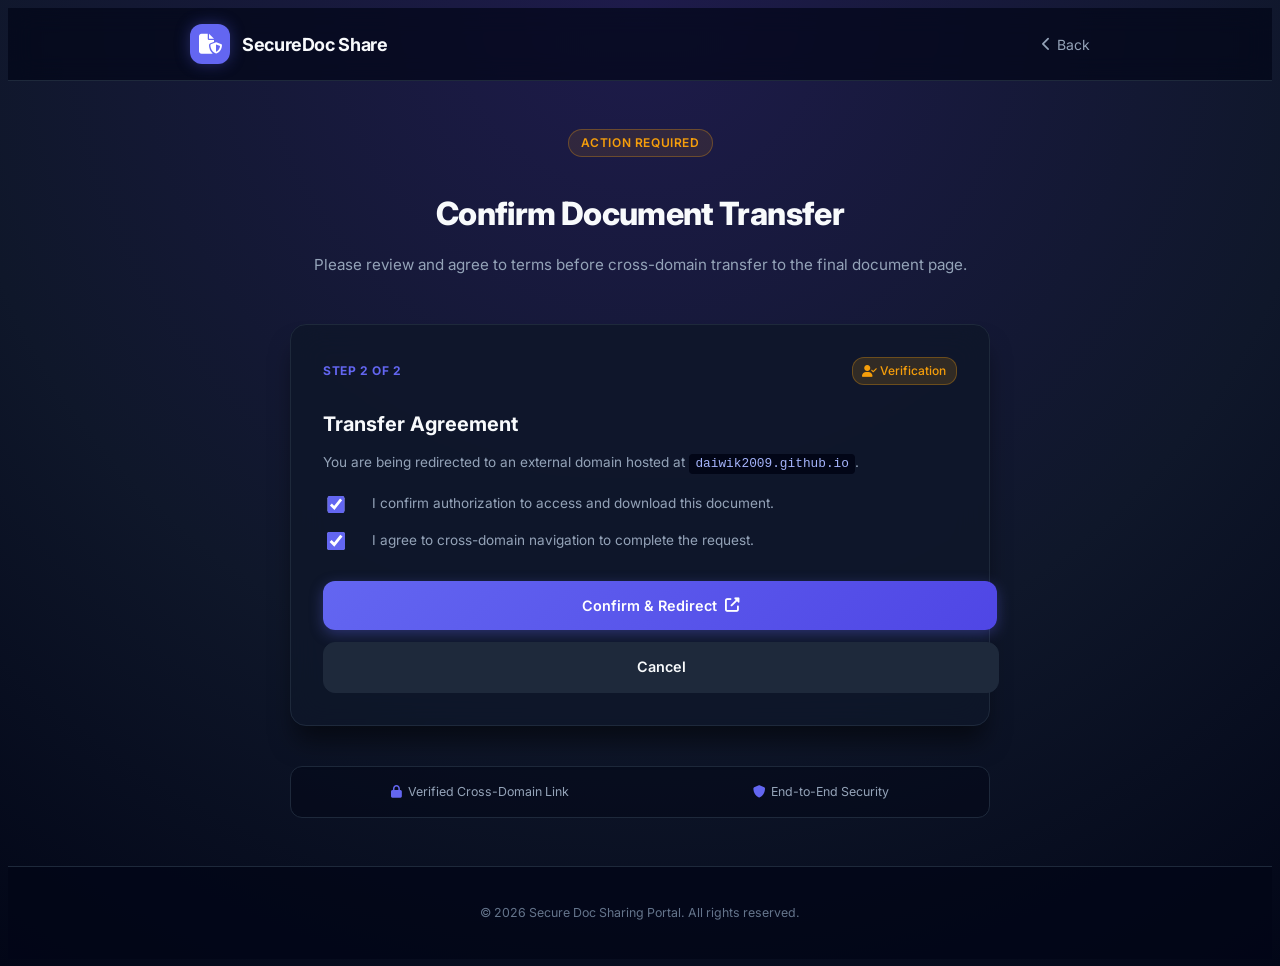
<file: confirmation.html>
<!DOCTYPE html>
<html lang="en">
<head>
    <meta charset="UTF-8">
    <meta name="viewport" content="width=device-width, initial-scale=1.0">
    <title>Confirm Document - SecureDoc</title>
    <!-- Google Fonts & FontAwesome -->
    <link href="https://fonts.googleapis.com/css2?family=Inter:wght@300;400;500;600;700&display=swap" rel="stylesheet">
    <link rel="stylesheet" href="https://cdnjs.cloudflare.com/ajax/libs/font-awesome/6.4.0/css/all.min.css">
    <!-- Custom CSS -->
    <link rel="stylesheet" href="style.css">
</head>
<body>

    <!-- Header Navigation -->
    <header class="navbar">
        <div class="nav-container">
            <div class="brand">
                <div class="brand-icon">
                    <i class="fa-solid fa-file-shield"></i>
                </div>
                <span class="brand-title">SecureDoc Share</span>
            </div>
            <a href="index.html" class="back-link">
                <i class="fa-solid fa-chevron-left"></i> Back
            </a>
        </div>
    </header>

    <!-- Main Content Area -->
    <main class="main-container">
        
        <div class="hero-header">
            <span class="tag warning">Action Required</span>
            <h1>Confirm Document Transfer</h1>
            <p>Please review and agree to terms before cross-domain transfer to the final document page.</p>
        </div>

        <div class="card-grid single">
            
            <div class="card">
                <div class="card-header">
                    <span class="step-label">Step 2 of 2</span>
                    <span class="status-tag warning"><i class="fa-solid fa-user-check"></i> Verification</span>
                </div>

                <div class="confirm-box">
                    <h2>Transfer Agreement</h2>
                    <p class="confirm-desc">You are being redirected to an external domain hosted at <code>daiwik2009.github.io</code>.</p>
                    
                    <div class="checkbox-group">
                        <label class="custom-checkbox">
                            <input type="checkbox" checked required>
                            <span class="checkmark"></span>
                            <span class="checkbox-label">I confirm authorization to access and download this document.</span>
                        </label>

                        <label class="custom-checkbox">
                            <input type="checkbox" checked required>
                            <span class="checkmark"></span>
                            <span class="checkbox-label">I agree to cross-domain navigation to complete the request.</span>
                        </label>
                    </div>
                </div>

                <div class="action-stack">
                    <a href="https://daiwik2009.github.io/websites/test.html" class="btn btn-primary btn-block">
                        <span>Confirm & Redirect</span>
                        <i class="fa-solid fa-external-link-alt"></i>
                    </a>
                    <a href="index.html" class="btn btn-secondary btn-block">Cancel</a>
                </div>
            </div>

        </div>

        <!-- Security Banner Bottom -->
        <div class="security-footer">
            <div class="sec-item"><i class="fa-solid fa-lock"></i> Verified Cross-Domain Link</div>
            <div class="sec-item"><i class="fa-solid fa-shield"></i> End-to-End Security</div>
        </div>

    </main>

    <!-- Footer -->
    <footer class="footer">
        <p>© 2026 Secure Doc Sharing Portal. All rights reserved.</p>
    </footer>

</body>
</html>
</file>
<file: style.css>
/* STREAMING_CHUNK:Defining root variables and CSS base styles... */
:root {
--bg-main: #0f172a;
--bg-card: rgba(15, 23, 42, 0.85);
--bg-card-border: #1e293b;
--bg-card-hover: #334155;
--primary: #6366f1;
--primary-hover: #4f46e5;
--primary-glow: rgba(99, 102, 241, 0.35);
--text-main: #f8fafc;
--text-muted: #94a3b8;
--text-dim: #64748b;
--success: #10b981;
--warning: #f59e0b;
--font-family: 'Inter', system-ui, -apple-system, sans-serif;
--radius-lg: 1rem;
--radius-md: 0.75rem;
--transition: all 0.25s cubic-bezier(0.4, 0, 0.2, 1);
}
{
margin: 0;
padding: 0;
box-sizing: border-box;
}
body {
font-family: var(--font-family);
background: radial-gradient(circle at top, #1e1b4b 0%, #0f172a 60%, #020617 100%);
color: var(--text-main);
min-height: 100vh;
display: flex;
flex-direction: column;
justify-content: space-between;
line-height: 1.5;
}
/* STREAMING_CHUNK:Styling navigation header... / / Header Navigation */
.navbar {
width: 100%;
border-bottom: 1px solid var(--bg-card-border);
background: rgba(2, 6, 23, 0.7);
backdrop-filter: blur(12px);
position: sticky;
top: 0;
z-index: 50;
}
.nav-container {
max-width: 900px;
margin: 0 auto;
padding: 1rem 1.5rem;
display: flex;
align-items: center;
justify-content: space-between;
}
.brand {
display: flex;
align-items: center;
gap: 0.75rem;
}
.brand-icon {
width: 2.5rem;
height: 2.5rem;
border-radius: var(--radius-md);
background: var(--primary);
color: white;
display: flex;
align-items: center;
justify-content: center;
font-size: 1.25rem;
box-shadow: 0 0 15px var(--primary-glow);
}
.brand-title {
font-weight: 700;
font-size: 1.125rem;
letter-spacing: -0.02em;
}
.status-badge {
display: flex;
align-items: center;
gap: 0.5rem;
font-size: 0.85rem;
color: var(--text-muted);
}
.pulse-dot {
width: 8px;
height: 8px;
border-radius: 50%;
background-color: var(--success);
box-shadow: 0 0 8px var(--success);
}
.back-link {
color: var(--text-muted);
text-decoration: none;
font-size: 0.875rem;
display: flex;
align-items: center;
gap: 0.35rem;
transition: var(--transition);
}
.back-link:hover {
color: var(--text-main);
}
/* STREAMING_CHUNK:Styling main content, cards, and metadata... / / Layout & Hero Header */
.main-container {
max-width: 700px;
width: 100%;
margin: 0 auto;
padding: 3rem 1.5rem;
flex-grow: 1;
display: flex;
flex-direction: column;
justify-content: center;
}
.hero-header {
text-align: center;
margin-bottom: 2rem;
}
.tag {
display: inline-block;
padding: 0.25rem 0.75rem;
font-size: 0.75rem;
font-weight: 600;
text-transform: uppercase;
letter-spacing: 0.05em;
color: var(--primary);
background: rgba(99, 102, 241, 0.1);
border: 1px solid rgba(99, 102, 241, 0.3);
border-radius: 9999px;
margin-bottom: 0.75rem;
}
.tag.warning {
color: var(--warning);
background: rgba(245, 158, 11, 0.1);
border-color: rgba(245, 158, 11, 0.3);
}
.hero-header h1 {
font-size: 2rem;
font-weight: 800;
margin-bottom: 0.5rem;
letter-spacing: -0.02em;
}
.hero-header p {
color: var(--text-muted);
font-size: 0.95rem;
}
/* Card Styling */
.card-grid {
display: grid;
gap: 1.5rem;
}
.card {
background: var(--bg-card);
border: 1px solid var(--bg-card-border);
border-radius: var(--radius-lg);
padding: 2rem;
backdrop-filter: blur(16px);
box-shadow: 0 20px 25px -5px rgba(0, 0, 0, 0.5);
transition: var(--transition);
}
.card:hover {
border-color: rgba(99, 102, 241, 0.4);
}
.card-header {
display: flex;
justify-content: space-between;
align-items: center;
margin-bottom: 1.5rem;
}
.step-label {
font-size: 0.75rem;
font-weight: 700;
text-transform: uppercase;
color: var(--primary);
letter-spacing: 0.05em;
}
.status-tag {
font-size: 0.75rem;
padding: 0.25rem 0.6rem;
border-radius: var(--radius-md);
font-weight: 500;
}
.status-tag.success {
background: rgba(16, 185, 129, 0.15);
color: var(--success);
border: 1px solid rgba(16, 185, 129, 0.3);
}
.status-tag.warning {
background: rgba(245, 158, 11, 0.15);
color: var(--warning);
border: 1px solid rgba(245, 158, 11, 0.3);
}
.file-preview {
display: flex;
align-items: flex-start;
gap: 1rem;
margin-bottom: 1.5rem;
}
.file-icon {
font-size: 2rem;
color: var(--primary);
background: rgba(99, 102, 241, 0.1);
padding: 1rem;
border-radius: var(--radius-md);
border: 1px solid rgba(99, 102, 241, 0.2);
}
.file-info h2 {
font-size: 1.1rem;
font-weight: 700;
word-break: break-all;
}
.meta-text {
display: block;
font-size: 0.825rem;
color: var(--text-muted);
margin-top: 0.25rem;
}
.meta-sub {
display: block;
font-size: 0.75rem;
color: var(--text-dim);
}
.meta-list {
list-style: none;
border-top: 1px solid var(--bg-card-border);
padding-top: 1rem;
margin-bottom: 1.75rem;
}
.meta-list li {
display: flex;
justify-content: space-between;
font-size: 0.85rem;
color: var(--text-muted);
padding: 0.35rem 0;
}
.meta-list li span:last-child {
color: var(--text-main);
font-weight: 500;
}
.text-success {
color: var(--success) !important;
}
/* STREAMING_CHUNK:Styling form controls, custom checkboxes, and interactive buttons... / / Forms & Checkboxes */
.confirm-box {
margin-bottom: 1.75rem;
}
.confirm-box h2 {
font-size: 1.25rem;
margin-bottom: 0.5rem;
}
.confirm-desc {
font-size: 0.85rem;
color: var(--text-muted);
margin-bottom: 1.25rem;
}
code {
background: #020617;
padding: 0.15rem 0.4rem;
border-radius: 0.25rem;
color: #a5b4fc;
font-size: 0.8rem;
}
.checkbox-group {
display: flex;
flex-direction: column;
gap: 0.85rem;
}
.custom-checkbox {
display: flex;
align-items: flex-start;
gap: 0.75rem;
cursor: pointer;
font-size: 0.85rem;
color: var(--text-muted);
user-select: none;
}
.custom-checkbox input {
accent-color: var(--primary);
width: 1.1rem;
height: 1.1rem;
margin-top: 0.15rem;
}
/* Buttons */
.action-stack {
display: flex;
flex-direction: column;
gap: 0.75rem;
}
.btn {
display: inline-flex;
align-items: center;
justify-content: center;
gap: 0.5rem;
padding: 0.85rem 1.25rem;
border-radius: var(--radius-md);
font-size: 0.9rem;
font-weight: 600;
text-decoration: none;
transition: var(--transition);
cursor: pointer;
border: none;
}
.btn-primary {
background: linear-gradient(135deg, var(--primary), var(--primary-hover));
color: white;
box-shadow: 0 4px 14px var(--primary-glow);
}
.btn-primary:hover {
transform: translateY(-2px);
box-shadow: 0 6px 20px var(--primary-glow);
}
.btn-secondary {
background: #1e293b;
color: var(--text-main);
border: 1px solid var(--bg-card-border);
}
.btn-secondary:hover {
background: var(--bg-card-hover);
}
.btn-block {
width: 100%;
}
/* STREAMING_CHUNK:Styling footer and responsive media queries... / / Security Banner & Footer */
.security-footer {
display: flex;
justify-content: space-around;
flex-wrap: wrap;
gap: 1rem;
margin-top: 2.5rem;
padding: 1rem;
background: rgba(2, 6, 23, 0.5);
border: 1px solid var(--bg-card-border);
border-radius: var(--radius-md);
font-size: 0.775rem;
color: var(--text-muted);
}
.sec-item {
display: flex;
align-items: center;
gap: 0.4rem;
}
.sec-item i {
color: var(--primary);
}
.footer {
border-top: 1px solid var(--bg-card-border);
background: rgba(2, 6, 23, 0.8);
padding: 1.5rem;
text-align: center;
font-size: 0.775rem;
color: var(--text-dim);
}
/* Responsive Styles */
@media (max-width: 640px) {
.main-container {
padding: 2rem 1rem;
}
.hero-header h1 {
    font-size: 1.5rem;
}

.card {
    padding: 1.25rem;
}

.security-footer {
    flex-direction: column;
    align-items: flex-start;
}


}
</file>
